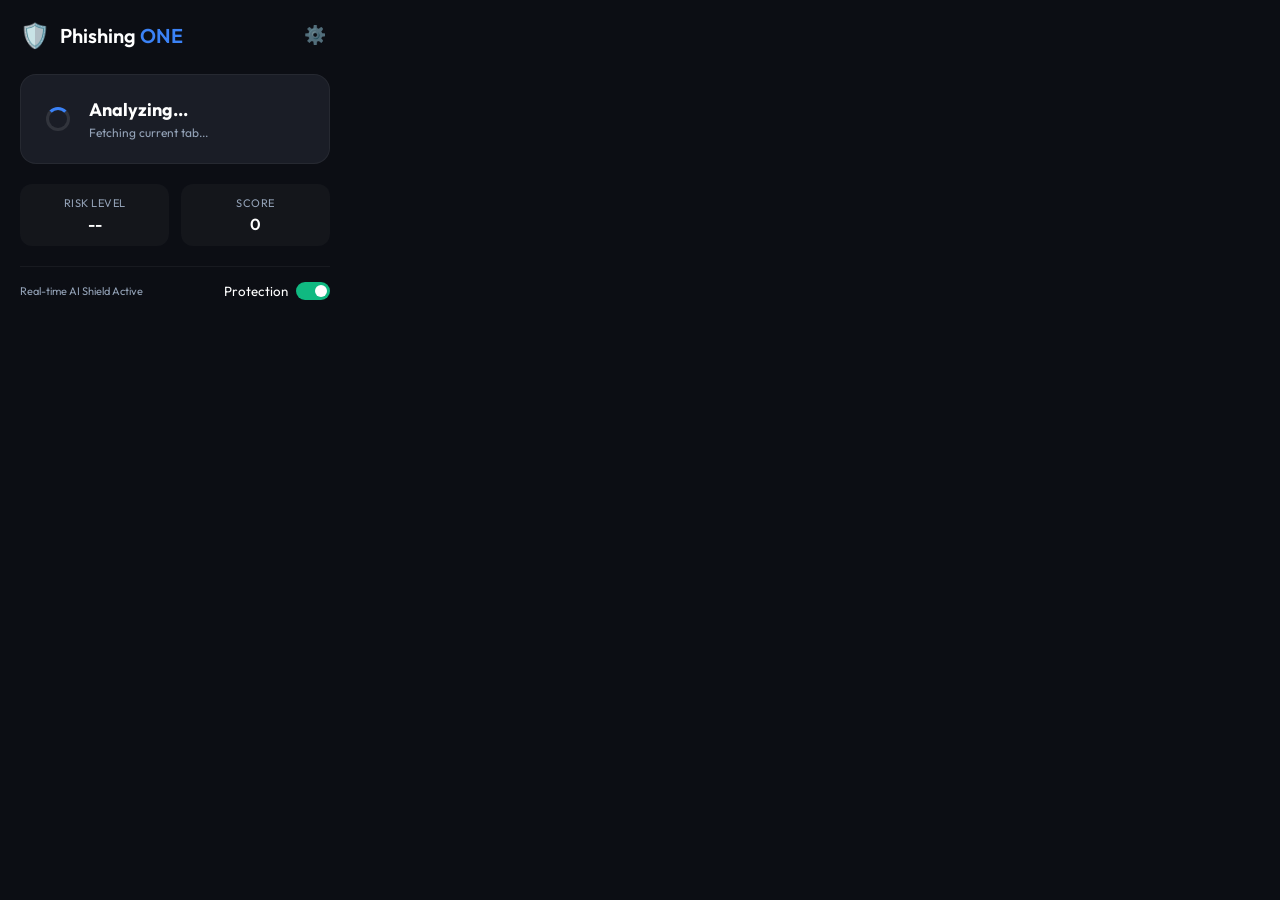
<file: extension/popup.html>
<!DOCTYPE html>
<html lang="en">
<head>
    <meta charset="UTF-8">
    <meta name="viewport" content="width=device-width, initial-scale=1.0">
    <title>Phishing ONE</title>
    <link rel="stylesheet" href="popup.css">
    <link href="https://fonts.googleapis.com/css2?family=Outfit:wght@300;400;600&display=swap" rel="stylesheet">
</head>
<body>
    <div class="container">
        <header>
            <div class="logo">
                <span class="shield-icon">🛡️</span>
                <h1>Phishing <span class="accent">ONE</span></h1>
            </div>
            <button id="settings-btn" class="icon-btn" title="Backend Settings">⚙️</button>
        </header>

        <!-- Settings Panel -->
        <div id="settings-panel" class="settings-panel hidden">
            <p class="settings-title">Backend Endpoint</p>
            <input id="endpoint-input" type="text" placeholder="http://localhost:5000/api/check_url" />
            <div class="settings-actions">
                <button id="test-connection" class="btn-secondary">Test</button>
                <button id="save-endpoint" class="btn-primary">Save</button>
            </div>
            <span id="settings-status"></span>
        </div>

        <main>
            <div id="status-card" class="status-card loading">
                <div class="status-icon">
                    <div class="spinner"></div>
                </div>
                <div class="status-info">
                    <h2 id="status-text">Analyzing...</h2>
                    <p id="url-text" class="truncate">Fetching current tab...</p>
                </div>
            </div>

            <div class="stats-grid">
                <div class="stat-item">
                    <span class="stat-label">Risk Level</span>
                    <span id="risk-level" class="stat-value">--</span>
                </div>
                <div class="stat-item">
                    <span class="stat-label">Score</span>
                    <span id="risk-score" class="stat-value">0</span>
                </div>
            </div>

            <div id="reasons-list" class="reasons-container hidden">
                <h3>Detection Details</h3>
                <ul id="reasons-ul"></ul>
            </div>
        </main>

        <footer>
            <p>Real-time AI Shield Active</p>
            <div class="footer-right">
                <span id="engine-badge" class="engine-badge" style="display:none"></span>
                <div class="toggle-container">
                    <small>Protection</small>
                    <label class="switch">
                        <input type="checkbox" checked disabled>
                        <span class="slider round"></span>
                    </label>
                </div>
            </div>
        </footer>
    </div>
    <script src="popup.js"></script>
</body>
</html>
</file>
<file: extension/popup.css>
:root {
    --bg-color: #0c0e14;
    --card-bg: #1a1d26;
    --accent-color: #3b82f6;
    --safe-color: #10b981;
    --danger-color: #ef4444;
    --text-primary: #ffffff;
    --text-secondary: #94a3b8;
    --font-main: 'Outfit', -apple-system, BlinkMacSystemFont, 'Segoe UI', Roboto, sans-serif;
}

* {
    box-sizing: border-box;
    margin: 0;
    padding: 0;
}

body {
    width: 350px;
    height: auto;
    background-color: var(--bg-color);
    color: var(--text-primary);
    font-family: var(--font-main);
    overflow-x: hidden;
}

.container {
    padding: 20px;
}

header {
    display: flex;
    justify-content: center;
    align-items: center;
    margin-bottom: 24px;
}

.logo {
    display: flex;
    align-items: center;
    gap: 10px;
}

.shield-icon {
    font-size: 24px;
}

h1 {
    font-size: 20px;
    font-weight: 600;
}

.accent {
    color: var(--accent-color);
}

/* Status Card */
.status-card {
    background: var(--card-bg);
    border-radius: 16px;
    padding: 20px;
    display: flex;
    align-items: center;
    gap: 15px;
    margin-bottom: 20px;
    border: 1px solid rgba(255, 255, 255, 0.05);
    transition: all 0.3s ease;
}

.status-card.safe {
    border-color: var(--safe-color);
    box-shadow: 0 0 15px rgba(16, 185, 129, 0.1);
}

.status-card.danger {
    border-color: var(--danger-color);
    box-shadow: 0 0 15px rgba(239, 68, 68, 0.1);
}

.status-icon {
    width: 48px;
    height: 48px;
    display: flex;
    align-items: center;
    justify-content: center;
    border-radius: 50%;
}

.status-info h2 {
    font-size: 18px;
    margin-bottom: 4px;
}

.status-info p {
    font-size: 12px;
    color: var(--text-secondary);
}

.truncate {
    width: 220px;
    white-space: nowrap;
    overflow: hidden;
    text-overflow: ellipsis;
}

/* Spinner */
.spinner {
    width: 24px;
    height: 24px;
    border: 3px solid rgba(255, 255, 255, 0.1);
    border-top: 3px solid var(--accent-color);
    border-radius: 50%;
    animation: spin 1s linear infinite;
}

@keyframes spin {
    0% { transform: rotate(0deg); }
    100% { transform: rotate(360deg); }
}

/* Stats Grid */
.stats-grid {
    display: grid;
    grid-template-columns: 1fr 1fr;
    gap: 12px;
    margin-bottom: 20px;
}

.stat-item {
    background: rgba(255, 255, 255, 0.03);
    padding: 12px;
    border-radius: 12px;
    text-align: center;
}

.stat-label {
    display: block;
    font-size: 11px;
    color: var(--text-secondary);
    text-transform: uppercase;
    letter-spacing: 0.5px;
    margin-bottom: 4px;
}

.stat-value {
    font-size: 16px;
    font-weight: 600;
}

/* Reasons List */
.reasons-container {
    background: rgba(239, 68, 68, 0.1);
    border-radius: 12px;
    padding: 12px;
    margin-bottom: 20px;
    opacity: 0;
    transform: translateY(10px);
    transition: all 0.3s ease;
}

.reasons-container:not(.hidden) {
    opacity: 1;
    transform: translateY(0);
}

.hidden {
    display: none;
}

.reasons-container h3 {
    font-size: 13px;
    margin-bottom: 8px;
    color: var(--danger-color);
}

#reasons-ul {
    list-style: none;
}

#reasons-ul li {
    font-size: 12px;
    color: var(--text-primary);
    margin-bottom: 6px;
    padding-left: 15px;
    position: relative;
}

#reasons-ul li::before {
    content: "•";
    position: absolute;
    left: 0;
    color: var(--danger-color);
}

/* Footer */
footer {
    display: flex;
    justify-content: space-between;
    align-items: center;
    margin-top: 10px;
    padding-top: 15px;
    border-top: 1px solid rgba(255, 255, 255, 0.05);
}

footer p {
    font-size: 11px;
    color: var(--text-secondary);
}

/* Switch */
.toggle-container {
    display: flex;
    align-items: center;
    gap: 8px;
}

.switch {
    position: relative;
    display: inline-block;
    width: 34px;
    height: 18px;
}

.switch input {
    opacity: 0;
    width: 0;
    height: 0;
}

.slider {
    position: absolute;
    cursor: pointer;
    top: 0;
    left: 0;
    right: 0;
    bottom: 0;
    background-color: #333;
    transition: .4s;
    border-radius: 34px;
}

.slider:before {
    position: absolute;
    content: "";
    height: 12px;
    width: 12px;
    left: 3px;
    bottom: 3px;
    background-color: white;
    transition: .4s;
    border-radius: 50%;
}

input:checked + .slider {
    background-color: var(--safe-color);
}

input:checked + .slider:before {
    transform: translateX(16px);
}

/* ── Settings Panel ─────────────────────────── */
header {
    justify-content: space-between;
}

.icon-btn {
    background: none;
    border: none;
    cursor: pointer;
    font-size: 18px;
    opacity: 0.6;
    transition: opacity 0.2s;
    padding: 4px;
}
.icon-btn:hover { opacity: 1; }

.settings-panel {
    background: var(--card-bg);
    border: 1px solid rgba(255,255,255,0.08);
    border-radius: 12px;
    padding: 14px;
    margin-bottom: 16px;
}
.settings-title {
    font-size: 11px;
    color: var(--text-secondary);
    text-transform: uppercase;
    letter-spacing: 0.5px;
    margin-bottom: 8px;
}
.settings-panel input[type="text"] {
    width: 100%;
    background: rgba(255,255,255,0.05);
    border: 1px solid rgba(255,255,255,0.1);
    border-radius: 8px;
    color: var(--text-primary);
    font-family: var(--font-main);
    font-size: 12px;
    padding: 8px 10px;
    outline: none;
    box-sizing: border-box;
    margin-bottom: 8px;
}
.settings-panel input[type="text"]:focus {
    border-color: var(--accent-color);
}
.settings-actions {
    display: flex;
    gap: 8px;
}
.btn-primary {
    flex: 1;
    background: var(--accent-color);
    color: #fff;
    border: none;
    border-radius: 8px;
    padding: 7px;
    font-size: 12px;
    font-family: var(--font-main);
    cursor: pointer;
    transition: opacity 0.2s;
}
.btn-primary:hover { opacity: 0.85; }
.btn-secondary {
    flex: 1;
    background: rgba(255,255,255,0.07);
    color: var(--text-primary);
    border: 1px solid rgba(255,255,255,0.1);
    border-radius: 8px;
    padding: 7px;
    font-size: 12px;
    font-family: var(--font-main);
    cursor: pointer;
    transition: background 0.2s;
}
.btn-secondary:hover { background: rgba(255,255,255,0.12); }
#settings-status {
    display: block;
    font-size: 11px;
    margin-top: 6px;
    min-height: 14px;
}

/* ── Engine Badge ────────────────────────────── */
.footer-right {
    display: flex;
    align-items: center;
    gap: 10px;
}
.engine-badge {
    font-size: 10px;
    background: rgba(59,130,246,0.15);
    color: var(--accent-color);
    border: 1px solid rgba(59,130,246,0.3);
    border-radius: 20px;
    padding: 2px 8px;
    font-weight: 600;
    letter-spacing: 0.3px;
}
</file>
